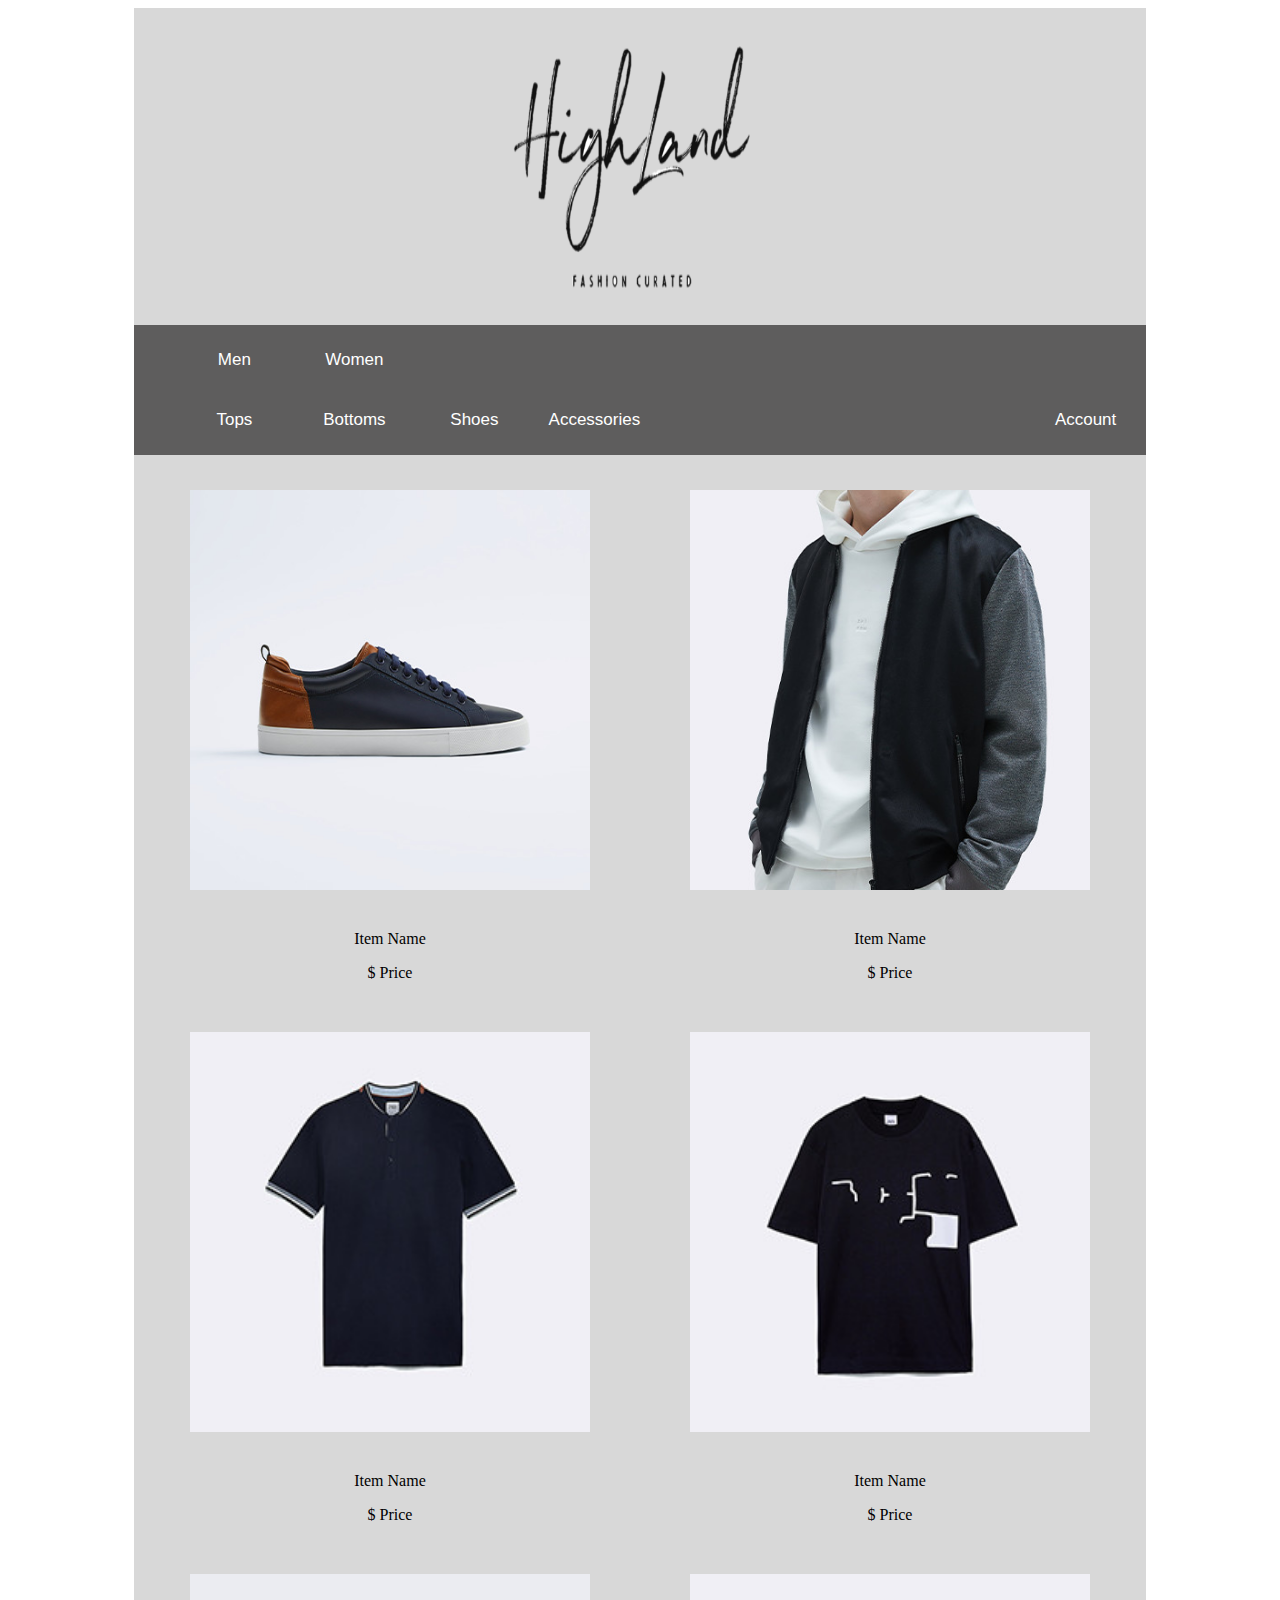
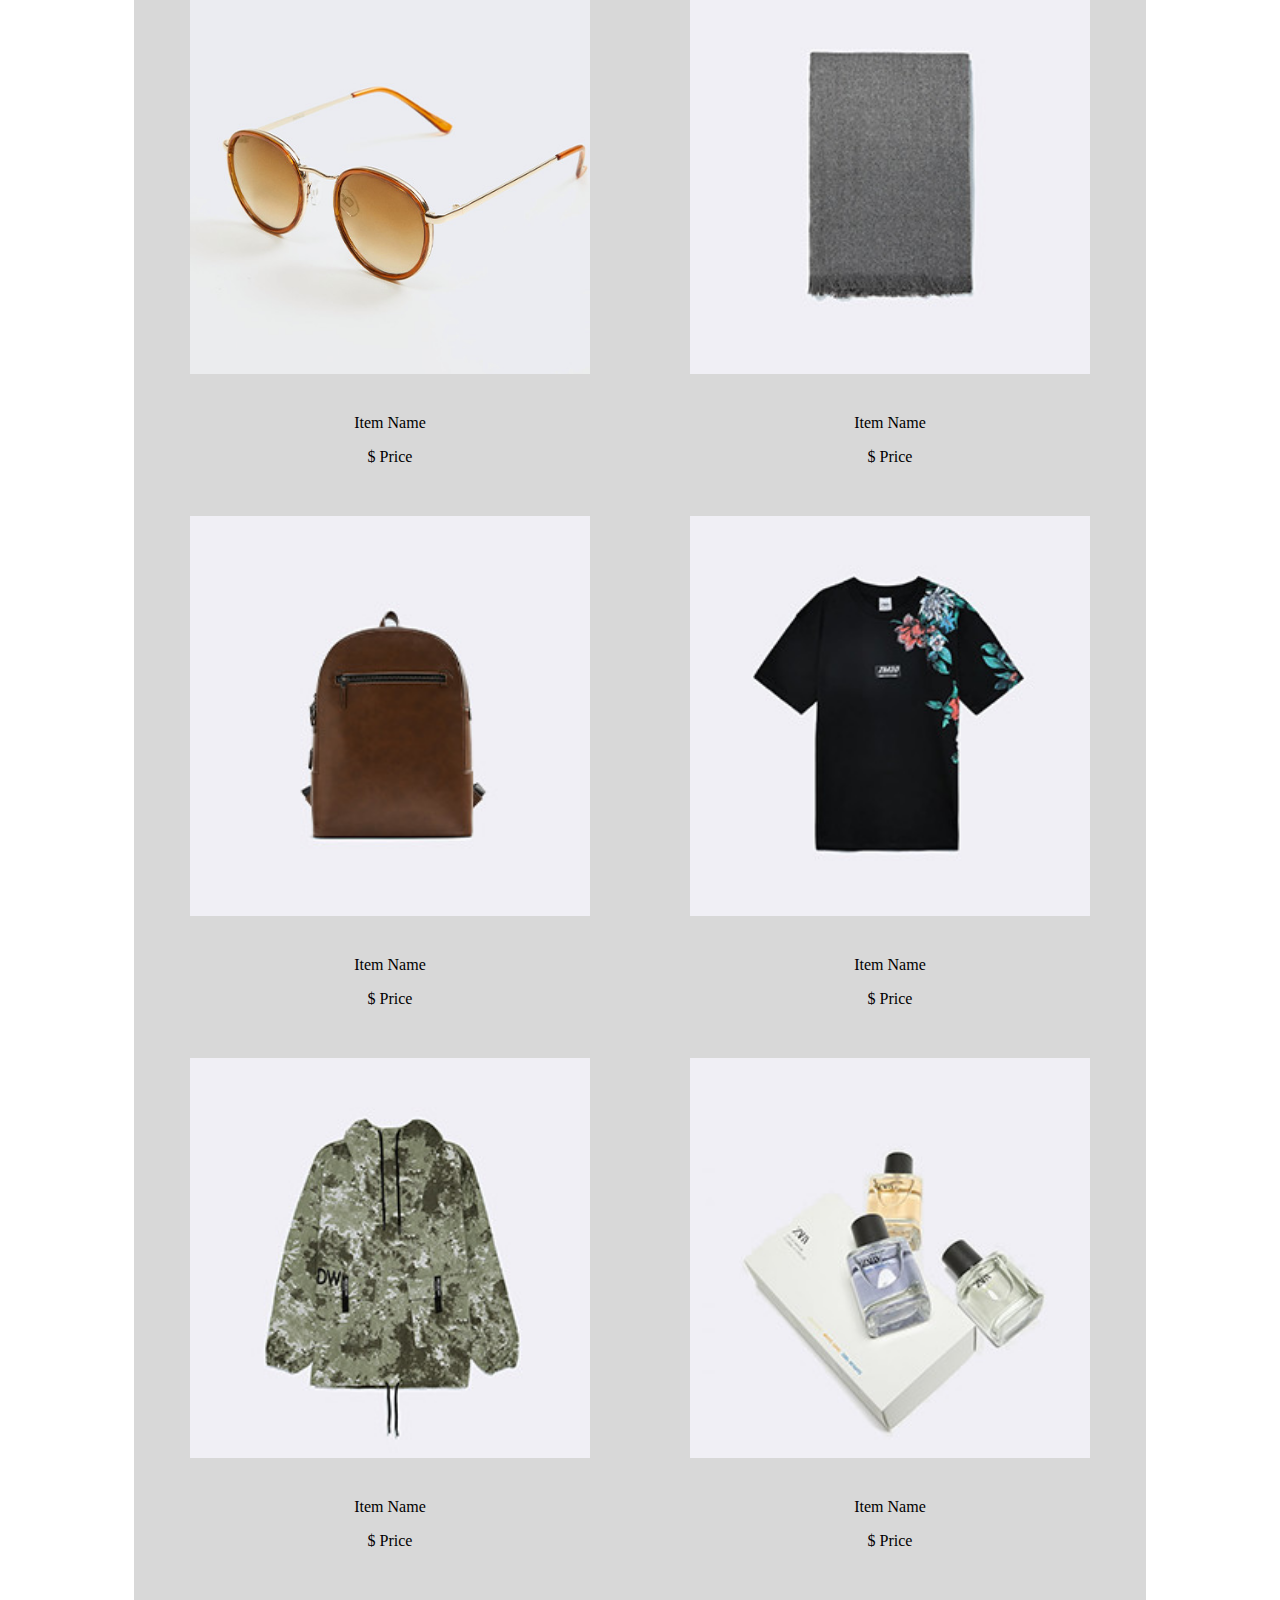
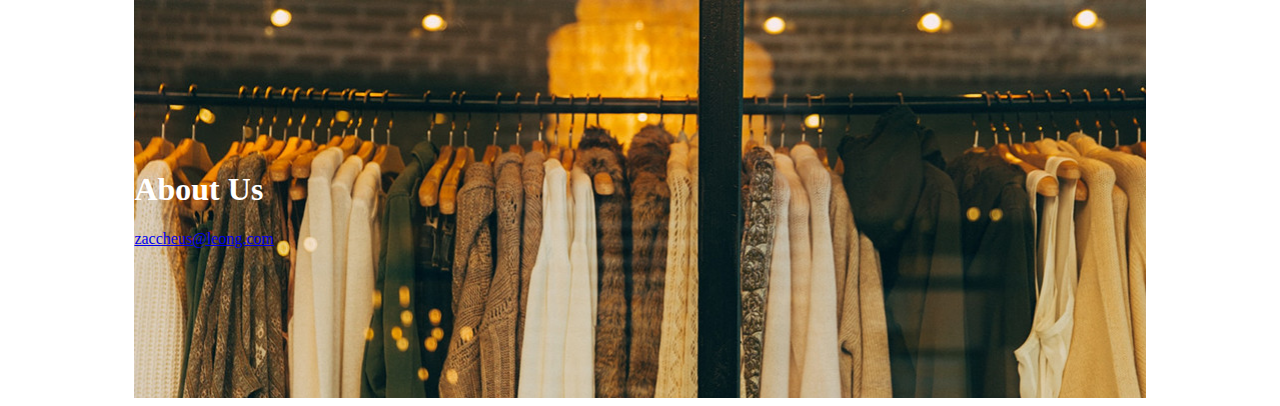
<file: index.html>
<!DOCTYPE html>
<html lang='en'>
<html>

<head>

<title>HighLand</title>
<style>

</style>
<link href="css-stylesheet.css" rel="stylesheet">
</head>


<div id=wrapper>

<header>
	<a href="index.html">
    <img src="logo.gif" alt= "HighLand" class="center" height="300" width="300">
	</a>
</header>
<body>
	<div>
	<nav>
		<ul id="mainMenu">
			<div class="nav"><a href="services.html">Men</a></div>
			<div><a href="services.html">Women</a></div>
			<div class="break"></div>

			<div class="nav"><a href="support.html">Tops</a></div>
			<div class="nav"><a href="blog.html">Bottoms</a></div>
			<div class="nav"><a href="about.html">Shoes</a></div>
			<div class="nav"><a href="contact.html">Accessories</a></div>
			<div class="last"><a href="authmain.php">Account</a></div>
		</ul>
	</nav>
	</div>
    <br>
	<div class = 'flex-container'>
		<div>
			<div id = 'item' ><img class='item' src="images/shoe1.jpg" alt="shoe1" height="400px" width="400px"></div>
			<div class="text"><p>Item Name</p><div class="break"></div><p>$ Price</p></div>
		</div>

		
		<div>
			<div id = 'large_item' ><img src="images/top1.jpg" alt="top1" height="400px" width="400px">		</div>
			<div class="text"><p>Item Name</p><div class="break"></div><p>$ Price</p></div>
		</div>

		<div>
			<div id = 'large_item' ><img src="images/top2.jpg" alt="top2" height="400px" width="400px"></div>
			<div class="text"><p>Item Name</p><div class="break"></div><p>$ Price</p></div>
		</div>
		
		<div>
		<div id = 'large_item' ><img src="images/top3.jpg" alt="top3" height="400px" width="400px"></div>
		<div class="text"><p>Item Name</p><div class="break"></div><p>$ Price</p></div>
		</div>
		
		<div>
		<div id = 'item'><img src="images/acc1.jpg" alt="acc1" height="400px" width="400px"></div>
		<div class="text"><p>Item Name</p><div class="break"></div><p>$ Price</p></div>
		</div>

		<div>
		<div id = 'item'><img src="images/acc2.jpg" alt="acc2" height="400px" width="400px"></div>
		<div class="text"><p>Item Name</p><div class="break"></div><p>$ Price</p></div>
		</div>

		<div>
		<div id = 'item'><img src="images/acc3.jpg" alt="acc3" height="400px" width="400px"></div>
		<div class="text"><p>Item Name</p><div class="break"></div><p>$ Price</p></div>
		</div>

		<div>
		<div id = 'large_item' ><img src="images/top4.jpg" alt="top4" height="400px" width="400px"></div>
		<div class="text"><p>Item Name</p><div class="break"></div><p>$ Price</p></div>
		</div>
		
		<div>
		<div id = 'large_item' ><img src="images/top5.jpg" alt="top5" height="400px" width="400px"></div>
		<div class="text"><p>Item Name</p><div class="break"></div><p>$ Price</p></div>
		</div>

		<div>
		<div id = 'large_item' ><img src="images/acc4.jpg" alt="acc4" height="400px" width="400px"></div>
		<div class="text"><p>Item Name</p><div class="break"></div><p>$ Price</p></div>
		</div>







	</div>
<footer>
	<h1>About Us</h1>
	<a href="mailto:zaccheus@leong.com">zaccheus@leong.com</a>
</footer>
</body>



</div>
</body>
</html>
</file>
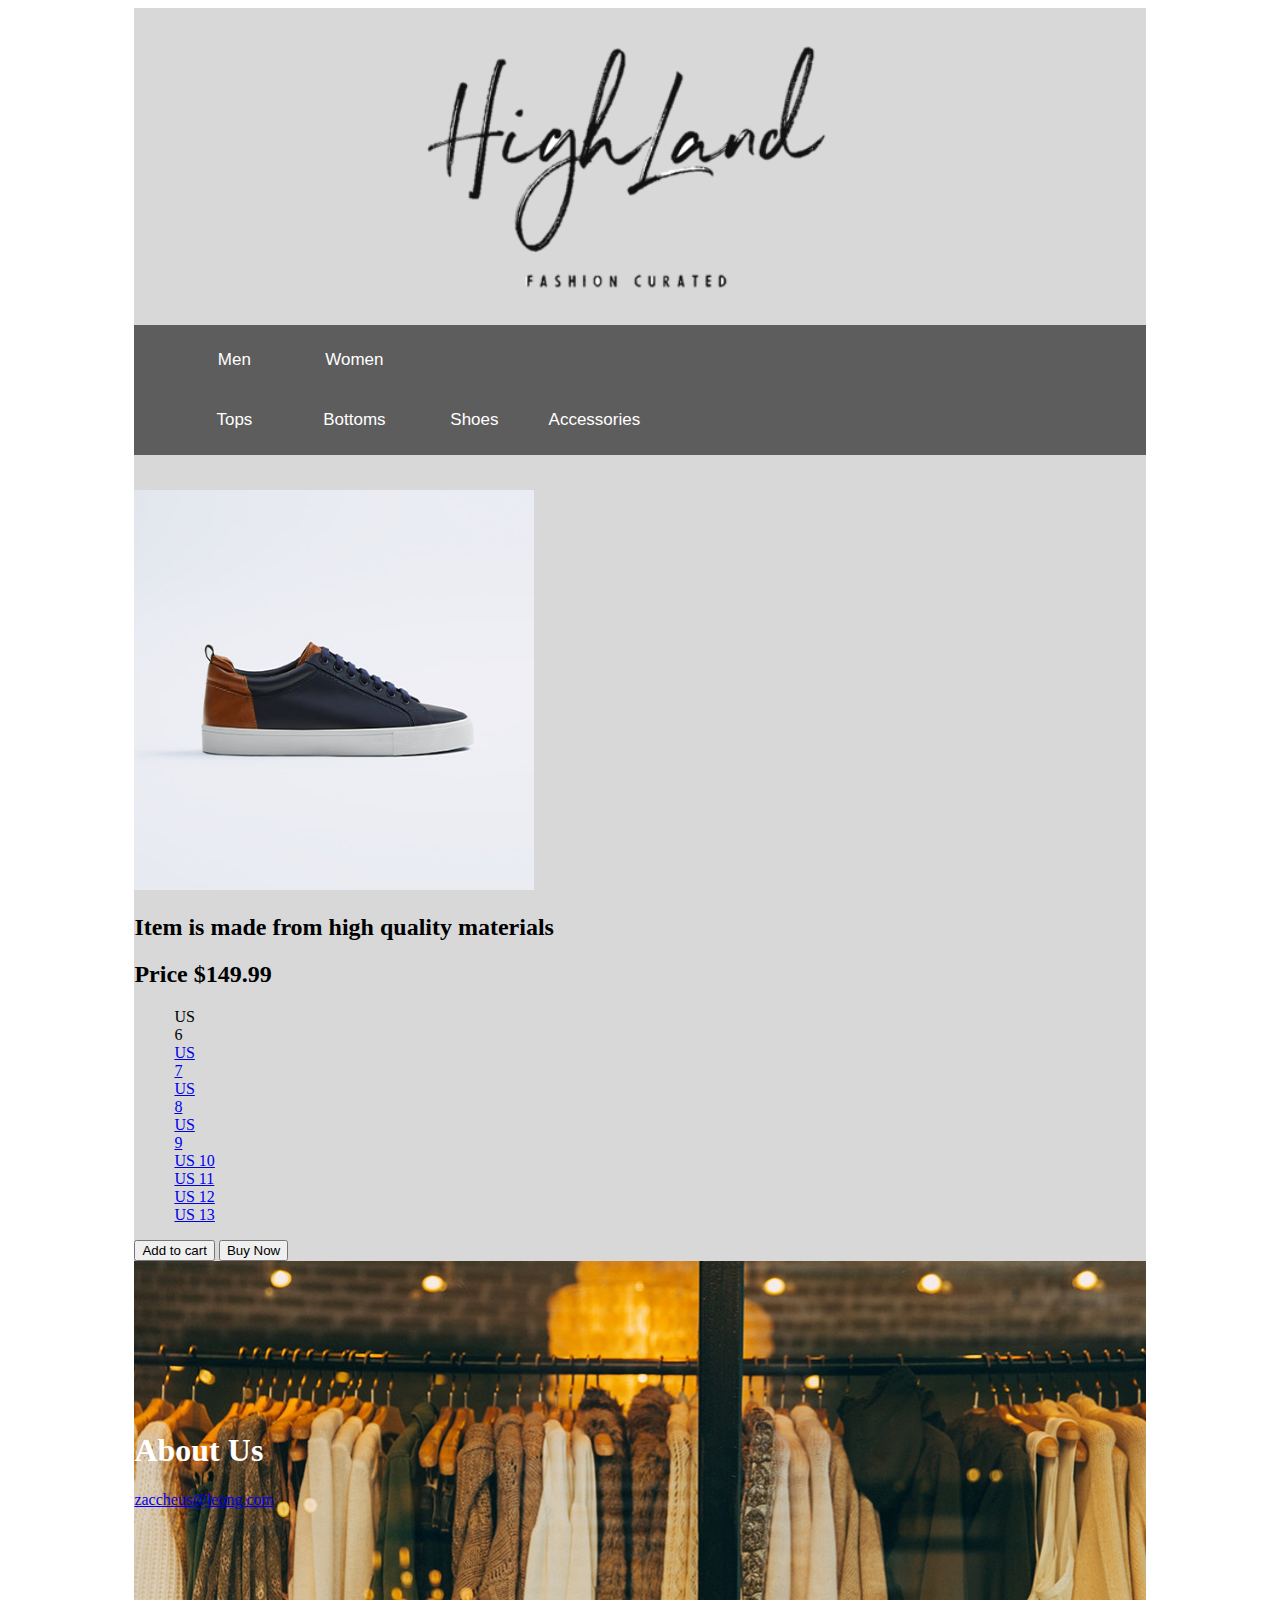
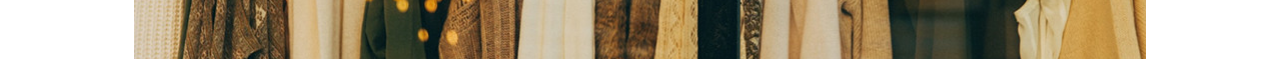
<file: product_page.html>
<!DOCTYPE html>
<html lang='en'>
<html>

<head>

<title>HighLand</title>
<style>

</style>
<link href="horizontal-menu.css" rel="stylesheet">
</head>


<div id=wrapper>

<header>
	<a href="index.html">
    <img src="logo.gif" alt= "HighLand" class="center" height="300" width="300">
	</a>
</header>
<body>
	<div>
	<nav>
		<ul id="mainMenu">
			<div class="nav"><a href="services.html">Men</a></div>
			<div><a href="services.html">Women</a></div>
			<div class="break"></div>

			<div class="nav"><a href="support.html">Tops</a></div>
			<div class="nav"><a href="blog.html">Bottoms</a></div>
			<div class="nav"><a href="about.html">Shoes</a></div>
			<div class="nav"><a href="contact.html">Accessories</a></div>
		</ul>
	</nav>
	</div>
    <br>
	<div class = 'flex-container-product-page'>
		<div>
			<div id = 'item_productpage' ><img class='item' src="images/shoe1.jpg" alt="shoe1" height="400px" width="400px"></div>
			
		</div>

		<div>
			<div id="'item_desc">
				<h2>Item is made from high quality materials</h2>
				<h2>Price $149.99</h2>

				<ul id="size">
					<div onclick=""><a>US <br> 6</a></div>
					<div><a href="services.html">US <br> 7</a></div>
					<div><a href="services.html">US <br> 8</a></div>
					<div><a href="services.html">US <br> 9</a></div>
		
					<div><a href="support.html">US 10</a></div>
					<div><a href="blog.html">US 11</a></div>
					<div><a href="about.html">US 12</a></div>
					<div><a href="contact.html">US 13</a></div>
				</ul>

				<input type="button" Value="Add to cart" onclick=""/>
				
				<input type="button" value="Buy Now" >

			</div>
		</div>

		








	</div>
<footer>
	<h1>About Us</h1>
	<a href="mailto:zaccheus@leong.com">zaccheus@leong.com</a>
</footer>
</body>



</div>
</body>
</html>
</file>
<file: css-stylesheet.css>
.center {
    display: block;
    margin-left: auto;
    margin-right: auto;
  }
.break {
flex-basis: 100%;
height: 0;
}

#mainMenu {
    display: flex;
    flex-wrap: wrap;
	width: 100;
	font-family: sans-serif;
    font-size: 17px;
    background-color:#5e5d5d;
    padding-bottom: 5px;
    padding-top: 5px;
}

#mainMenu div {
	display:block;
    flex-direction: row;
	width:120px;
	float:left;
    background-color:#5e5d5d;
    text-align: center;
    
}

#mainMenu a {
	display:block;
	padding:3px;
	text-decoration:none;
	background-color:#5e5d5d;
    padding-top: 20px;
    padding-bottom: 20px;
	color:#fff;
}

#mainMenu a:hover {
	background-color:#a7a5a5;
	color:#fff;
}

.last {
    margin-left: auto;
  }

#wrapper {
    background-color: #d8d8d8;
    width: 80%;
    margin: auto;
    min-width: 800px;
}

.flex-container {
    display: flex;
    flex-flow: row wrap;
    justify-content: center;
    align-items: center;
  }

/* Changes flex direction from row to column for width of device below 800px */
@media (max-width: 800px) {
.flex-container {
    flex-direction: column;
}

item{ 
    flex-grow: 4;
    height: 600px;
    width: 600px;
    }
item-wide { flex-grow: 8 ;
    }

}

footer {
    font-size: 100%;
    clear: right;
    color: white;
    padding-top: 150px;
    padding-bottom: 150px;
    min-width: 80%;
    background-image: url("images/about-us.jpg");


}

#item{

    margin-left: 50px;
    margin-right: 50px;
    padding-bottom: 20px;
}

#large_item{

    margin-left: 50px;
    margin-right: 50px;
    padding-bottom: 20px;
}
.text{
    text-align:center;
    margin-bottom: 50px;
  }






/* For Product Page */

.flex-container-product-page {
    display: flex;
    flex-flow: row wrap;
    justify-content: center;
    align-items: center;
    gap: 200px;
  }


  #item_productpage{
    display: flex;
    flex-flow: row wrap;
    justify-content: left;
    align-items: left;
    margin-left: 10px;
    margin-right: 10px;
    padding-bottom: 20px;
    
}


#item_desc{
    margin-left: 50px;
    margin-right: 50px;
    margin-top:0px ;
    padding-top: 0px;
    padding-bottom: 20px;
}

#size {
    display: flex;
    flex-wrap: wrap;
	width: 100%;
	font-family: sans-serif;
    font-size: 17px;
    padding-bottom: 5px;
    margin-left: 0px;
    padding-left: 0px;
    padding-top: 5px;
    
}

#size div {
	display:block;
    flex-direction: row;
	width:50px;
	float:left;
    background-color:#5e5d5d;
    text-align: center;
    border: 1px solid #d8d8d8;
    margin-left: 0px;
    
}

#size a {
	display:block;
	padding:3px;
	text-decoration:none;
	background-color:#5e5d5d;
    padding-top: 20px;
    padding-bottom: 20px;
	color:#fff;
}

#size a:hover {
	background-color:#a7a5a5;
	color:#fff;
}

#cart {
    background-image: url("images/cart.png");
    background-repeat: no-repeat;
    background-position: 5px 5px 5px 5px;
}


form{    
    width: 50%;
    margin-left : 25%
}
</file>
<file: horizontal-menu.css>
.center {
    display: block;
    margin-left: auto;
    margin-right: auto;
    width: 50%;
  }
.break {
flex-basis: 100%;
height: 0;
}

#mainMenu {
    display: flex;
    flex-wrap: wrap;
	width: 100;
	font-family: sans-serif;
    font-size: 17px;
    background-color:#5e5d5d;
    padding-bottom: 5px;
    padding-top: 5px;
}

#mainMenu div {
	display:block;
    flex-direction: row;
	width:120px;
	float:left;
    background-color:#5e5d5d;
    text-align: center;
    
}

#mainMenu a {
	display:block;
	padding:3px;
	text-decoration:none;
	background-color:#5e5d5d;
    padding-top: 20px;
    padding-bottom: 20px;
	color:#fff;
}

#mainMenu a:hover {
	background-color:#a7a5a5;
	color:#fff;
}

#wrapper {
    background-color: #d8d8d8;
    width: 80%;
    margin: auto;
    min-width: 800px;
}

.flex-container {
    display: flex;
    flex-flow: row wrap;
    justify-content: center;
    align-items: center;
  }

/* Changes flex direction from row to column for width of device below 800px */
@media (max-width: 800px) {
.flex-container {
    flex-direction: column;
}

item{ 
    flex-grow: 4;
    height: 600px;
    width: 600px;
    }
item-wide { flex-grow: 8 ;
    }

}

footer {
    font-size: 100%;
    clear: right;
    color: white;
    padding-top: 150px;
    padding-bottom: 150px;
    min-width: 80%;
    background-image: url("images/about-us.jpg");


}

#item{

    margin-left: 50px;
    margin-right: 50px;
    padding-bottom: 20px;
}

#large_item{

    margin-left: 50px;
    margin-right: 50px;
    padding-bottom: 20px;
}
.text{
    text-align:center;
    margin-bottom: 50px;
  }
</file>
